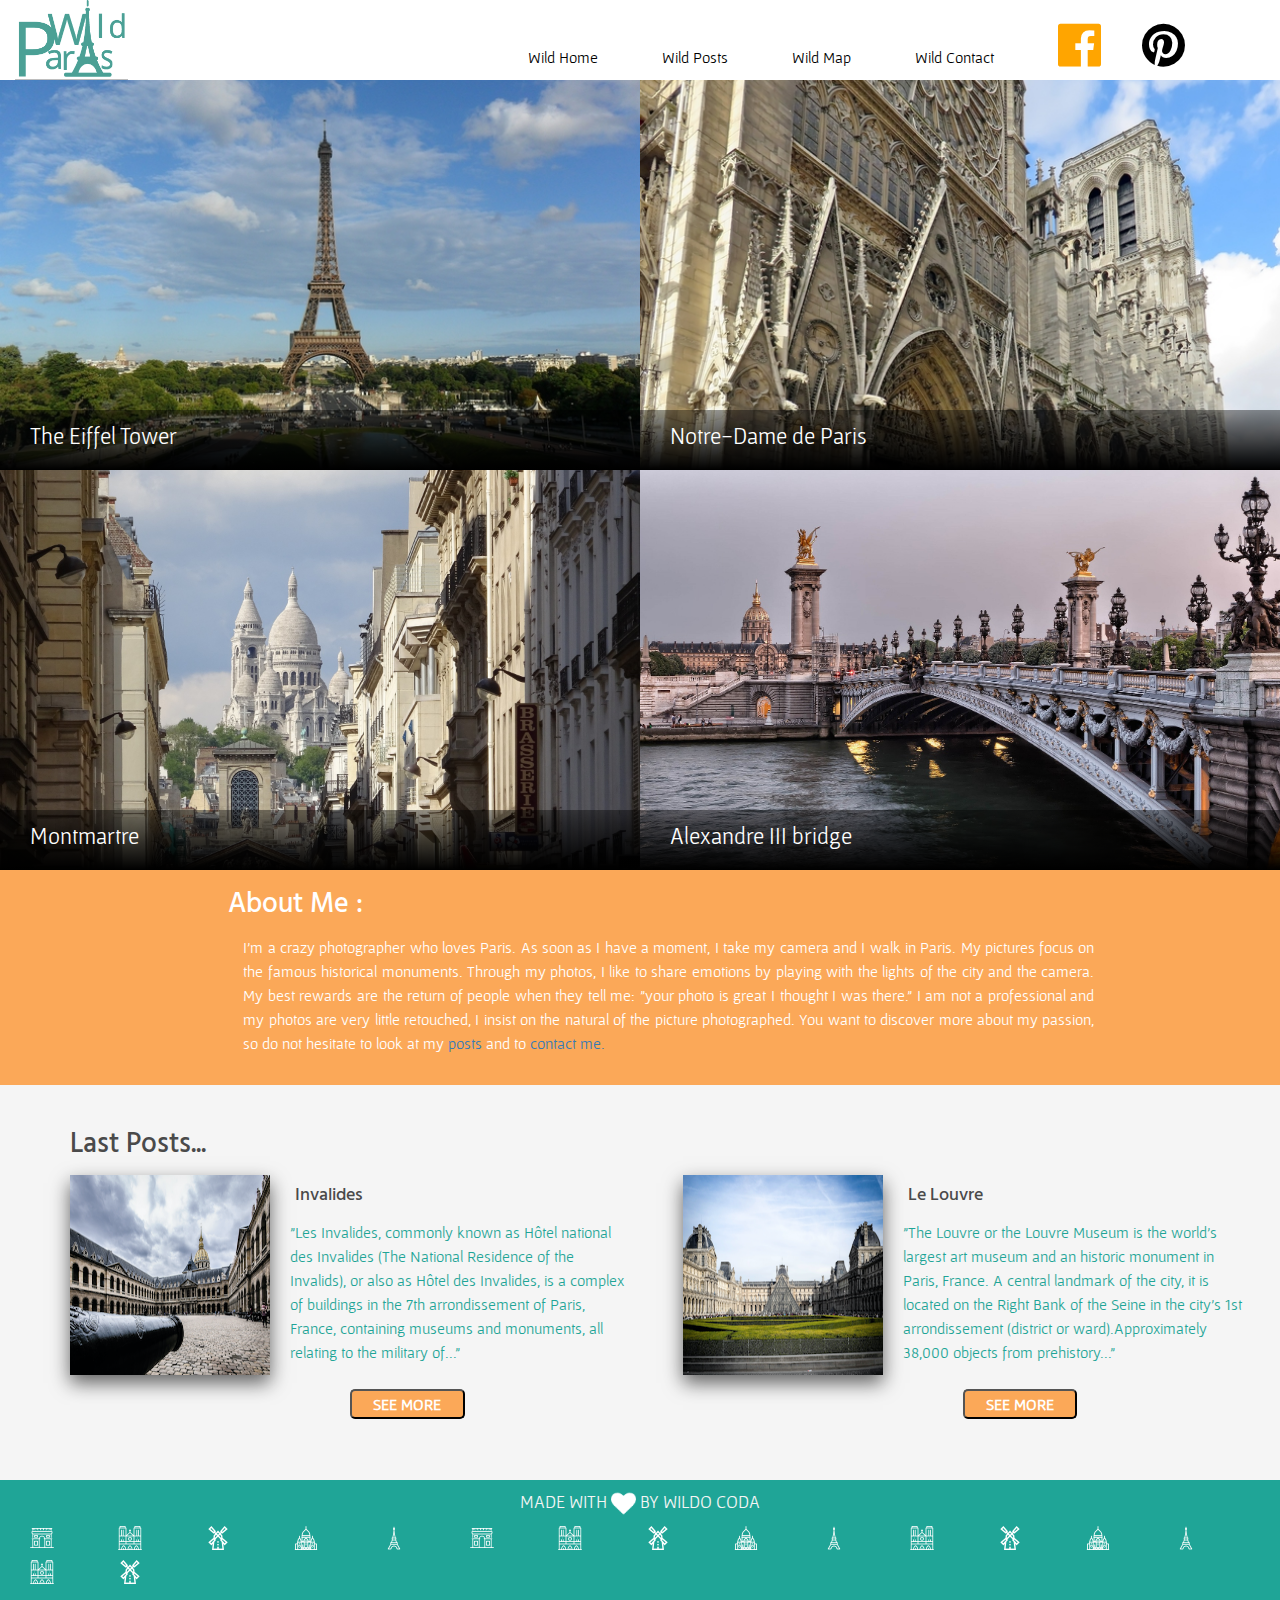
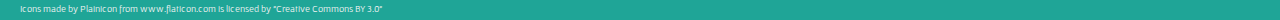
<file: index.html>
<!DOCTYPE html>
<html lang="en">

<head>
   <meta charset="utf-8" />
   <meta name="viewport" content="width=device-width, initial-scale=1">
   <meta http-equiv="x-ua-compatible" content="ie=edge">
   <meta name="description" content="">
   <meta name="author" content="">
   <link rel="icon" href="Img/png/favicon.png">
   <link rel="stylesheet" href="https://maxcdn.bootstrapcdn.com/bootstrap/3.3.7/css/bootstrap.min.css" integrity="sha384-BVYiiSIFeK1dGmJRAkycuHAHRg32OmUcww7on3RYdg4Va+PmSTsz/K68vbdEjh4u" crossorigin="anonymous">
   <link href="https://fonts.googleapis.com/css?family=Cagliostro|Gafata|Hind+Guntur:600" rel="stylesheet">
   <link href="https://maxcdn.bootstrapcdn.com/font-awesome/4.7.0/css/font-awesome.min.css" rel="stylesheet" integrity="sha384-wvfXpqpZZVQGK6TAh5PVlGOfQNHSoD2xbE+QkPxCAFlNEevoEH3Sl0sibVcOQVnN" crossorigin="anonymous">
   <link rel="stylesheet" href="style.css" type="text/css">
   <title>Projet Wildo Coda</title>
</head>

<body>
   <div class="container-fluid">
      <header class="row">

         <img class="logo col-xs-2" src="Img/png/logo123.png" alt="logo wildo" >

<button class="burger"><i class="fa fa-bars" aria-hidden="true"></i></button>
<div class="menu">
<button class="close">x</button>
<a href="index.html">Wild Home</a>
<a href="articles.html">Wild Posts</a>
<a href="carte.html">Wild Map</a>
<a href="contact.html">Wild Contact</a>
</div>

		<nav class="col-xs-offset-3 col-xs-7" >

			<ul class="list-inline">
				<li class="line-inline-item"><a href="index.html">Wild Home</a></li>
				<li class="line-inline-item"><a href="articles.html">Wild Posts</a></li>
				<li class="line-inline-item"><a href="carte.html">Wild Map</a></li>
				<li class="line-inline-item"><a href="contact.html">Wild Contact</a></li>
				<li class="sidebar line-inline-item"> <a href="http://www.facebook.com"><i class="fa fa-facebook-official i2" aria-hidden="true"></i></a></li>
				<li class="sidebar line-inline-item"> <a href="http://www.pinterest.com"><i class="fa fa-pinterest" aria-hidden="true"></i></a>					</li>
</ul>
</nav>

</header>

      <!--le cadre avec les 4 images-->
      <section id="cadre">
         <div class="row">
            <div class="col-xs-6 cadre_image" id="up_left">
               <p>The Eiffel Tower<br/><small>is a 326-meter tall iron tower (with antennas) located in Paris, at the north-western end of the Champ-de-Mars park on the outskirts of Paris. The Seine in the 7th arrondissement. Built by Gustave Eiffel and his collaborators for the Universal Exhibition of Paris of 1889, and initially named "300 meters tower".</small></p>
            </div>
            <div class="col-xs-6 cadre_image" id="up_right">
               <p>Notre-Dame de Paris<br/><small> is the Cathedral of the Archdiocese of Paris, France. It is located in the east of the Ile de la Cité, in the 4th arrondissement of Paris. Its western facade dominates the square Notre-Dame - place Jean-Paul-II. This cathedral (also a minor basilica) today welcomes more than twenty million visitors a year (including fourteen who enter the cathedral), making it the most visited monument in Paris and throughout Europe.</small></p>

            </div>
         </div>

         <div class="row">
            <div class="col-xs-6 cadre_image" id="down_left">
               <p>Montmartre<br/><small>is a district of the 18th arrondissement of Paris (France) covering the hill of the Butte Montmartre, which is one of the main tourist places in Paris. It is in this northern district of Paris that the highest point of the capital is located: 130.53 meters, altitude of the natural ground inside the cemetery of the Calvary, which adjoins the church Saint-Pierre of Montmartre.</small></p>
            </div>
            <div class="col-xs-6 cadre_image" id="down_right">
               <p>Alexandre III bridge<br/><small>It is a 45 meter wide metal bridge composed of a single arch of 107 meters with three articulation points, allowing to cross the Seine without intermediate point of support. Two stone tunnels are located at its ends. The bridge has several times changed colors; it went from gray to green-brown and then to pearl gray. It resumed its original colors during its only restoration in 1985.</small></p>
            </div>
         </div>
      </section>
      <!--fin du cadre-->

      <!--description photographe-->
      <section id="description">
         <div class="row col-xs-offset-2 col-xs-10">
            <h2>About Me :</h2>
            <p>I'm a crazy photographer who loves Paris. As soon as I have a moment, I take my camera and I walk in Paris. My pictures focus on the famous historical monuments. Through my photos, I like to share emotions by playing with the lights of the city and the camera. My best rewards are the return of people when they tell me: "your photo is great I thought I was there." I am not a professional and my photos are very little retouched, I insist on the natural of the picture photographed. You want to discover more about my passion, so do not hesitate to look at my <a href="articles.html">posts</a> and to <a href="contact.html">contact me.</a></p>
         </div>
      </section>

      <!--last posts-->
      <section id="last_post_container">
         <h2>Last Posts...</h2>
         <div class="row">
            <div class="last_post col-xs-6">
               <div class="last_post_img">
                  <p><img src="img/invmini1.png" alt="placeholder" width="200px" height="200px" /></p>
               </div>
               <div class="last_post_text">
                  <h4>Invalides</h4>
                  <p class="text">"Les Invalides, commonly known as Hôtel national des Invalides (The National Residence of the Invalids), or also as Hôtel des Invalides, is a complex of buildings in the 7th arrondissement of Paris, France, containing museums and monuments, all relating to the military of..."</p>
                  <button><a href="articles.html">SEE MORE</a></button>
               </div>
            </div>
            <div class="col-xs-6 last_post">
               <div class="last_post_img">
                  <p><img src="img/louvremini1.png" alt="placeholder" width="200px" height="200px" /></p>
               </div>
               <div class="last_post_text">
                  <h4>Le Louvre</h4>
                  <p class="text">"The Louvre or the Louvre Museum is the world's largest art museum and an historic monument in Paris, France. A central landmark of the city, it is located on the Right Bank of the Seine in the city's 1st arrondissement (district or ward).Approximately 38,000 objects from prehistory..."</p>
                  <button><a href="articles.html">SEE MORE</a></button>
               </div>
            </div>
         </div>
      </section>
      <!--fin last post-->

      <footer>
         <div class="row">
            <ul class="col-xs-12">
               <li>MADE WITH <img src="Img/png/hearticon.png" alt="heart" width="25px" height="25px" /> BY WILDO CODA</li>
            </ul>
         </div>

         <img class="ico1" src="Img/png/arcicon1.png" alt="Icon Arc of Triumph">
         <img class="ico1" src="Img/png/notreicon1.png" alt="Icon Notre-Dame">
         <img class="ico1" src="Img/png/parisicon1.png" alt="Icon Paris">
         <img class="ico1" src="Img/png/sacreicon1.png" alt="Icon Sacre-Coeur">
         <img class="ico1" src="Img/png/touricon1.png" alt="Icon Tour Eiffel">
         <img class="ico1" src="Img/png/arcicon1.png" alt="Icon Arc of Triumph">
         <img class="ico1" src="Img/png/notreicon1.png" alt="Icon Notre-Dame">
         <img class="ico1" src="Img/png/parisicon1.png" alt="Icon Paris">
         <img class="ico1" src="Img/png/sacreicon1.png" alt="Icon Sacre-Coeur">
         <img class="ico1" src="Img/png/touricon1.png" alt="Icon Tour Eiffel">
         <img class="ico1" src="Img/png/notreicon1.png" alt="Icon Notre-Dame">
         <img class="ico1" src="Img/png/parisicon1.png" alt="Icon Paris">
         <img class="ico1" src="Img/png/sacreicon1.png" alt="Icon Sacre-Coeur">
         <img class="ico1" src="Img/png/touricon1.png" alt="Icon Tour Eiffel">
         <img class="ico1" src="Img/png/notreicon1.png" alt="Icon Notre-Dame">
         <img class="ico1" src="Img/png/parisicon1.png" alt="Icon Paris">



         <p class="credit">Icons made by Plainicon from www.flaticon.com is licensed by "Creative Commons BY 3.0"</p>


      </footer>
   </div>

   <script src="https://code.jquery.com/jquery-3.2.1.js" integrity="sha256-DZAnKJ/6XZ9si04Hgrsxu/8s717jcIzLy3oi35EouyE=" crossorigin="anonymous"></script>
</body>
	<script>
      $('.cadre_image').on('click', function() {
         $(this).toggleClass('show-description');
      });
   


$('.burger, .close').on('click',function(){
$('.menu').toggleClass('open');
}); 

</script>
</html>
</file>
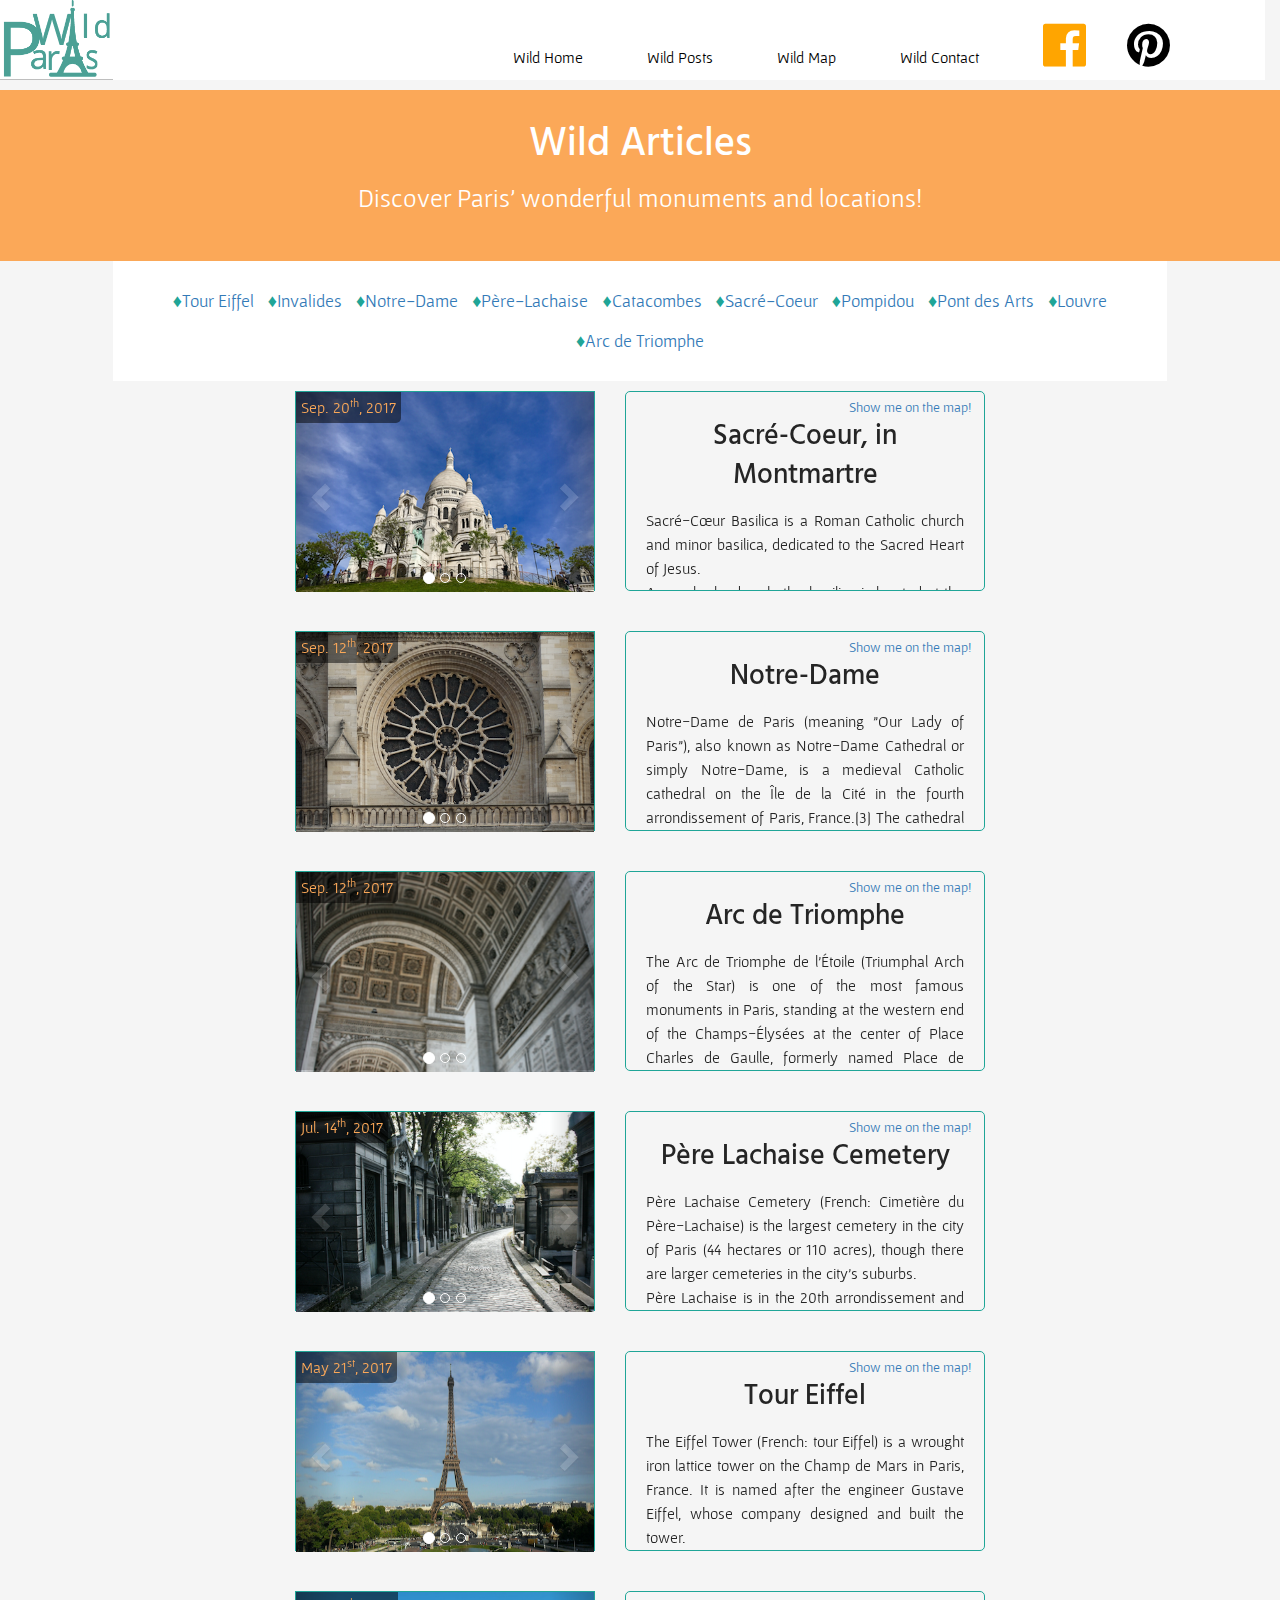
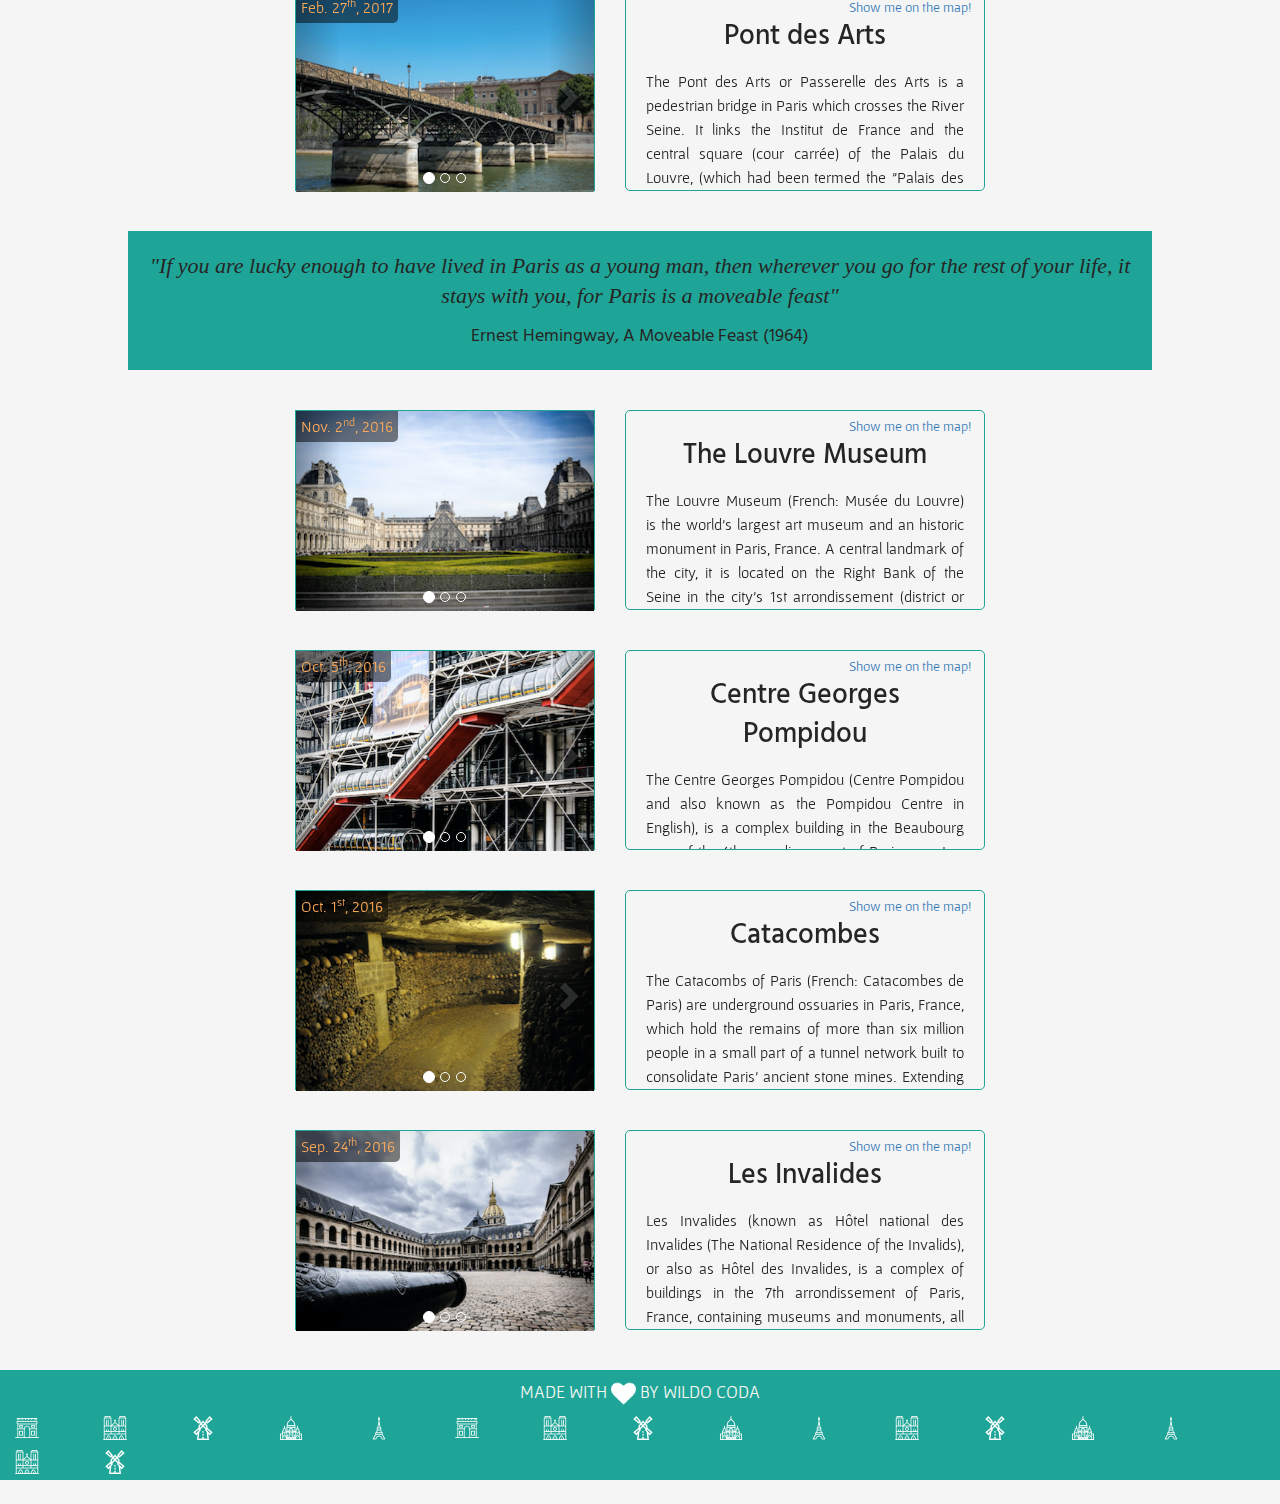
<file: articles.html>
<!DOCTYPE html>
<head>
  <meta charset="UTF-8">

   <meta name="viewport" content="width=device-width, initial-scale=1">

   <meta http-equiv="x-ua-compatible" content="ie=edge">

   <meta name="description" content="">

   <meta name="author" content="">

   <link rel="icon" href="Img/png/favicon.png">

   <link rel="stylesheet" href="https://maxcdn.bootstrapcdn.com/bootstrap/3.3.7/css/bootstrap.min.css" integrity="sha384-BVYiiSIFeK1dGmJRAkycuHAHRg32OmUcww7on3RYdg4Va+PmSTsz/K68vbdEjh4u" crossorigin="anonymous">

   <link href="https://fonts.googleapis.com/css?family=Cagliostro|Gafata|Hind+Guntur:600" rel="stylesheet">

   <link href="https://maxcdn.bootstrapcdn.com/font-awesome/4.7.0/css/font-awesome.min.css" rel="stylesheet" integrity="sha384-wvfXpqpZZVQGK6TAh5PVlGOfQNHSoD2xbE+QkPxCAFlNEevoEH3Sl0sibVcOQVnN" crossorigin="anonymous">
  <link rel="stylesheet" href="articles.css">
  <title>Projet Wildo Coda</title>
</head>
<body>
  <header class="row">



         <img class="logo col-xs-2" src="Img/png/logo123.png" alt="logo wildo" >



<button class="burger"><i class="fa fa-bars" aria-hidden="true"></i></button>

<div class="menu">

<button class="close">x</button>

<a href="index.html">Wild Home</a>

<a href="articles.html">Wild Posts</a>

<a href="carte.html">Wild Map</a>

<a href="contact.html">Wild Contact</a>

</div>



		<nav class="col-xs-offset-3 col-xs-7" >



			<ul class="list-inline">

				<li class="line-inline-item"><a href="index.html">Wild Home</a></li>

				<li class="line-inline-item"><a href="articles.html">Wild Posts</a></li>

				<li class="line-inline-item"><a href="carte.html">Wild Map</a></li>

				<li class="line-inline-item"><a href="contact.html">Wild Contact</a></li>

				<li class="sidebar line-inline-item"> <a href="http://www.facebook.com"><i class="fa fa-facebook-official i2" aria-hidden="true"></i></a></li>

				<li class="sidebar line-inline-item"> <a href="http://www.pinterest.com"><i class="fa fa-pinterest" aria-hidden="true"></i></a>					</li>

</ul>

</nav>



</header>

  <div class="spacer-top"></div>
  <div class="articles-title">
    <h1>Wild Articles</h1>
    <p class="subh1">Discover Paris' wonderful monuments and locations!</p>
  </div>
  <article class="container-section container-section-articles">
    <div class="container-row">
      <ul class="liste list-inline">
        <li data-id="1"><a href="#toureiffel">Tour Eiffel</a></li>
        <li data-id="2"><a href="#invalides">Invalides</a></li>
        <li data-id="3"><a href="#notredame">Notre-Dame</a></li>
        <li data-id="4"><a href="#perelachaise">Père-Lachaise</a></li>
        <li data-id="5"><a href="#catacombes">Catacombes</a></li>
        <li data-id="6"><a href="#sacrecoeur">Sacré-Coeur</a></li>
        <li data-id="7"><a href="#pompidou">Pompidou</a></li>
        <li data-id="8"><a href="#pontarts">Pont des Arts</a></li>
        <li data-id="9"><a href="#louvre">Louvre</a></li>
        <li data-id="10"><a href="#arctriomphe">Arc de Triomphe</a></li>
      </ul>
    </div>

    <div class="container-row">
      <div class="container-article">
        <div id="carouselM1" class="carousel slide" data-ride="carousel" data-interval="false">
          <div class="carousel-date">Sep. 20<sup>th</sup>, 2017</div>
          <!-- Indicators -->
          <ol class="carousel-indicators">
            <li data-target="#carouselM1" data-slide-to="0" class="active"></li>
            <li data-target="#carouselM1" data-slide-to="1"></li>
            <li data-target="#carouselM1" data-slide-to="2"></li>
          </ol>

          <!-- Wrapper for slides -->
          <div class="carousel-inner">
            <div class="item active">
              <img class="img-carousel" src="Img/Parismini/montmini1.png" alt="monument1-picture1">
            </div>
            <div class="item">
              <img class="img-carousel" src="Img/Parismini/montmini1b.png" alt="monument1-picture2">
            </div>
            <div class="item">
              <img class="img-carousel" src="Img/Parismini/montmini1c.png" alt="monument1-picture3">
            </div>
          </div>

          <!-- Left and right controls -->
          <a class="left carousel-control" href="#carouselM1" data-slide="prev">
            <span class="glyphicon glyphicon-chevron-left"></span>
            <span class="sr-only">Previous</span>
          </a>
          <a class="right carousel-control" href="#carouselM1" data-slide="next">
            <span class="glyphicon glyphicon-chevron-right"></span>
            <span class="sr-only">Next</span>
          </a>
        </div>
        <div class="carousel-spacer"></div>
        <div class="article_text">
          <h2 id="sacrecoeur">Sacré-Coeur, in Montmartre</h2>
          <p>Sacré-Cœur Basilica is a Roman Catholic church and minor basilica, dedicated to the Sacred Heart of Jesus.<br>A popular landmark, the basilica is located at the summit of the butte Montmartre, the highest point in the city. Sacré-Cœur is a double monument, political and cultural, both a national penance for the defeat of France in the 1870 Franco-Prussian War and the socialist Paris Commune of 1871 crowning its most rebellious neighborhood, and an embodiment of conservative moral order, publicly dedicated to the Sacred Heart of Jesus, which was an increasingly popular vision of a loving and sympathetic Christ.</p>
          <a class="showmap-button" href="carte.html#cartemap">Show me on the map!</a>
        </div>
      </div>
      <div class="article-spacer">
      </div>
      <div class="container-article">
        <div id="carouselM2" class="carousel slide" data-ride="carousel" data-interval="false">
          <div class="carousel-date">Sep. 12<sup>th</sup>, 2017</div>
          <!-- Indicators -->
          <ol class="carousel-indicators">
            <li data-target="#carouselM2" data-slide-to="0" class="active"></li>
            <li data-target="#carouselM2" data-slide-to="1"></li>
            <li data-target="#carouselM2" data-slide-to="2"></li>
          </ol>

          <!-- Wrapper for slides -->
          <div class="carousel-inner">
            <div class="item active">
              <img class="img-carousel" src="Img/Parismini/damemini1.png" alt="monument2-picture1">
            </div>
            <div class="item">
              <img class="img-carousel" src="Img/Parismini/damemini1b.png" alt="monument2-picture2">
            </div>
            <div class="item">
              <img class="img-carousel" src="Img/Parismini/damemini1c.png" alt="monument2-picture3">
            </div>
          </div>

          <!-- Left and right controls -->
          <a class="left carousel-control" href="#carouselM2" data-slide="prev">
            <span class="glyphicon glyphicon-chevron-left"></span>
            <span class="sr-only">Previous</span>
          </a>
          <a class="right carousel-control" href="#carouselM2" data-slide="next">
            <span class="glyphicon glyphicon-chevron-right"></span>
            <span class="sr-only">Next</span>
          </a>
        </div>
        <div class="carousel-spacer"></div>
        <div class="article_text">
          <h2 id="notredame">Notre-Dame</h2>
          <p>Notre-Dame de Paris (meaning "Our Lady of Paris"), also known as Notre-Dame Cathedral or simply Notre-Dame, is a medieval Catholic cathedral on the Île de la Cité in the fourth arrondissement of Paris, France.[3] The cathedral is widely considered to be one of the finest examples of French Gothic architecture, and it is among the largest and most well-known church buildings in the world. The naturalism of its sculptures and stained glass serve to contrast it with earlier Romanesque architecture.<br>As the cathedral of the Archdiocese of Paris, Notre-Dame contains the cathedra of the Archbishop of Paris, currently Cardinal André Vingt-Trois. The cathedral treasury contains a reliquary, which houses some of Catholicism's most important relics, including the purported Crown of Thorns, a fragment of the True Cross, and one of the Holy Nails.<br>In the 1790s, Notre-Dame suffered desecration in the radical phase of the French Revolution when much of its religious imagery was damaged or destroyed. An extensive restoration supervised by Eugène Viollet-le-Duc began in 1845. A project of further restoration and maintenance began in 1991.</p>
          <a class="showmap-button" href="carte.html#cartemap">Show me on the map!</a>
        </div>
      </div>
    </div>
    <div class="container-row">
      <div class="container-article">
        <div id="carouselM3" class="carousel slide" data-ride="carousel" data-interval="false">
          <div class="carousel-date">Sep. 12<sup>th</sup>, 2017</div>
          <!-- Indicators -->
          <ol class="carousel-indicators">
            <li data-target="#carouselM3" data-slide-to="0" class="active"></li>
            <li data-target="#carouselM3" data-slide-to="1"></li>
            <li data-target="#carouselM3" data-slide-to="2"></li>
          </ol>

          <!-- Wrapper for slides -->
          <div class="carousel-inner">
            <div class="item active">
              <img class="img-carousel" src="Img/Parismini/arcmini1.png" alt="monument3-picture1">
            </div>
            <div class="item">
              <img class="img-carousel" src="Img/Parismini/arcmini1b.png" alt="monument3-picture2">
            </div>
            <div class="item">
              <img class="img-carousel" src="Img/Parismini/arcmini1c.png" alt="monument3-picture3">
            </div>
          </div>

          <!-- Left and right controls -->
          <a class="left carousel-control" href="#carouselM3" data-slide="prev">
            <span class="glyphicon glyphicon-chevron-left"></span>
            <span class="sr-only">Previous</span>
          </a>
          <a class="right carousel-control" href="#carouselM3" data-slide="next">
            <span class="glyphicon glyphicon-chevron-right"></span>
            <span class="sr-only">Next</span>
          </a>
        </div>
        <div class="carousel-spacer"></div>
        <div class="article_text">
          <h2 id="arctriomphe">Arc de Triomphe</h2>
          <p>The Arc de Triomphe de l'Étoile (Triumphal Arch of the Star) is one of the most famous monuments in Paris, standing at the western end of the Champs-Élysées at the center of Place Charles de Gaulle, formerly named Place de l'Étoile — the étoile or "star" of the juncture formed by its twelve radiating avenues.<br>The Arc de Triomphe should not be confused with a smaller arch, the Arc de Triomphe du Carrousel, which stands west of the Louvre. The Arc de Triomphe honours those who fought and died for France in the French Revolutionary and Napoleonic Wars, with the names of all French victories and generals inscribed on its inner and outer surfaces. Beneath its vault lies the Tomb of the Unknown Soldier from World War I.<br>As the central cohesive element of the Axe historique (historic axis, a sequence of monuments and grand thoroughfares on a route running from the courtyard of the Louvre to the Grande Arche de la Défense), the Arc de Triomphe was designed by Jean Chalgrin in 1806, and its iconographic program pits heroically nude French youths against bearded Germanic warriors in chain mail. It set the tone for public monuments with triumphant patriotic messages.<br>Inspired by the Roman Arch of Titus, the Arc de Triomphe has an overall height of 50 metres (164 ft), width of 45 m (148 ft), and depth of 22 m (72 ft), while its large vault is 29.19 m (95.8 ft) high and 14.62 m (48.0 ft) wide. The smaller transverse vaults are 18.68 m (61.3 ft) high and 8.44 m (27.7 ft) wide. Three weeks after the Paris victory parade in 1919 (marking the end of hostilities in World War I), Charles Godefroy flew his Nieuport biplane under the arch's primary vault, with the event captured on newsreel.</p>
          <a class="showmap-button" href="carte.html#cartemap">Show me on the map!</a>
        </div>
      </div>
      <div class="article-spacer">
      </div>
      <div class="container-article">
        <div id="carouselM4" class="carousel slide" data-ride="carousel" data-interval="false">
          <div class="carousel-date">Jul. 14<sup>th</sup>, 2017</div>
          <!-- Indicators -->
          <ol class="carousel-indicators">
            <li data-target="#carouselM4" data-slide-to="0" class="active"></li>
            <li data-target="#carouselM4" data-slide-to="1"></li>
            <li data-target="#carouselM4" data-slide-to="2"></li>
          </ol>

          <!-- Wrapper for slides -->
          <div class="carousel-inner">
            <div class="item active">
              <img class="img-carousel" src="Img/Parismini/peremini1.png" alt="monument4-picture1">
            </div>
            <div class="item">
              <img class="img-carousel" src="Img/Parismini/peremini1b.png" alt="monument4-picture2">
            </div>
            <div class="item">
              <img class="img-carousel" src="Img/Parismini/peremini1c.png" alt="monument4-picture3">
            </div>
          </div>

          <!-- Left and right controls -->
          <a class="left carousel-control" href="#carouselM4" data-slide="prev">
            <span class="glyphicon glyphicon-chevron-left"></span>
            <span class="sr-only">Previous</span>
          </a>
          <a class="right carousel-control" href="#carouselM4" data-slide="next">
            <span class="glyphicon glyphicon-chevron-right"></span>
            <span class="sr-only">Next</span>
          </a>
        </div>
        <div class="carousel-spacer"></div>
        <div class="article_text">
          <h2 id="perelachaise">Père Lachaise Cemetery</h2>
          <p>Père Lachaise Cemetery (French: Cimetière du Père-Lachaise) is the largest cemetery in the city of Paris (44 hectares or 110 acres), though there are larger cemeteries in the city's suburbs.<br>Père Lachaise is in the 20th arrondissement and is notable for being the first garden cemetery, as well as the first municipal cemetery.[2] It is also the site of three World War I memorials.<br>The cemetery is on Boulevard de Ménilmontant. The Paris Métro station Philippe Auguste on line 2 is next to the main entrance, while the station named Père Lachaise, on both lines 2 and 3, is 500 metres away near a side entrance that has been closed to the public. Many tourists prefer the Gambetta station on line 3, as it allows them to enter near the tomb of Oscar Wilde and then walk downhill to visit the rest of the cemetery.<br>Each year, Père Lachaise Cemetery has more than 3.5 million visitors, making it the most visited cemetery in the world.</p>
          <a class="showmap-button" href="carte.html#cartemap">Show me on the map!</a>
        </div>
      </div>
    </div>
    <div class="container-row">
      <div class="container-article">
        <div id="carouselM5" class="carousel slide" data-ride="carousel" data-interval="false">
          <div class="carousel-date">May 21<sup>st</sup>, 2017</div>
          <!-- Indicators -->
          <ol class="carousel-indicators">
            <li data-target="#carouselM5" data-slide-to="0" class="active"></li>
            <li data-target="#carouselM5" data-slide-to="1"></li>
            <li data-target="#carouselM5" data-slide-to="2"></li>
          </ol>

          <!-- Wrapper for slides -->
          <div class="carousel-inner">
            <div class="item active">
              <img class="img-carousel" src="Img/Parismini/tourmini1.png" alt="monument5-picture1">
            </div>
            <div class="item">
              <img class="img-carousel" src="Img/Parismini/tourmini1b.png" alt="monument5-picture2">
            </div>
            <div class="item">
              <img class="img-carousel" src="Img/Parismini/tourmini1c.png" alt="monument5-picture3">
            </div>
          </div>

          <!-- Left and right controls -->
          <a class="left carousel-control" href="#carouselM5" data-slide="prev">
            <span class="glyphicon glyphicon-chevron-left"></span>
            <span class="sr-only">Previous</span>
          </a>
          <a class="right carousel-control" href="#carouselM5" data-slide="next">
            <span class="glyphicon glyphicon-chevron-right"></span>
            <span class="sr-only">Next</span>
          </a>
        </div>
        <div class="carousel-spacer"></div>
        <div class="article_text">
          <h2 id="toureiffel">Tour Eiffel</h2>
          <p>The Eiffel Tower (French: tour Eiffel) is a wrought iron lattice tower on the Champ de Mars in Paris, France. It is named after the engineer Gustave Eiffel, whose company designed and built the tower.<br>Constructed from 1887–89 as the entrance to the 1889 World's Fair, it was initially criticized by some of France's leading artists and intellectuals for its design, but it has become a global cultural icon of France and one of the most recognisable structures in the world. The Eiffel Tower is the most-visited paid monument in the world; 6.91 million people ascended it in 2015.<br>The tower is 324 metres (1,063 ft) tall, about the same height as an 81-storey building, and the tallest structure in Paris. Its base is square, measuring 125 metres (410 ft) on each side. During its construction, the Eiffel Tower surpassed the Washington Monument to become the tallest man-made structure in the world, a title it held for 41 years until the Chrysler Building in New York City was finished in 1930. Due to the addition of a broadcasting aerial at the top of the tower in 1957, it is now taller than the Chrysler Building by 5.2 metres (17 ft). Excluding transmitters, the Eiffel Tower is the second-tallest structure in France after the Millau Viaduct.<br>The tower has three levels for visitors, with restaurants on the first and second levels. The top level's upper platform is 276 m (906 ft) above the ground – the highest observation deck accessible to the public in the European Union. Tickets can be purchased to ascend by stairs or lift (elevator) to the first and second levels. The climb from ground level to the first level is over 300 steps, as is the climb from the first level to the second. Although there is a staircase to the top level, it is usually accessible only by lift.</p>
          <a class="showmap-button" href="carte.html#cartemap">Show me on the map!</a>
        </div>
      </div>
      <div class="article-spacer">
      </div>
      <div class="container-article">
        <div id="carouselM6" class="carousel slide" data-ride="carousel" data-interval="false">
          <div class="carousel-date">Feb. 27<sup>th</sup>, 2017</div>
          <!-- Indicators -->
          <ol class="carousel-indicators">
            <li data-target="#carouselM6" data-slide-to="0" class="active"></li>
            <li data-target="#carouselM6" data-slide-to="1"></li>
            <li data-target="#carouselM6" data-slide-to="2"></li>
          </ol>

          <!-- Wrapper for slides -->
          <div class="carousel-inner">
            <div class="item active">
              <img class="img-carousel" src="Img/Parismini/pontmini1.png" alt="monument6-picture1">
            </div>
            <div class="item">
              <img class="img-carousel" src="Img/Parismini/pontmini1b.png" alt="monument6-picture2">
            </div>
            <div class="item">
              <img class="img-carousel" src="Img/Parismini/pontmini1c.png" alt="monument6-picture3">
            </div>
          </div>

          <!-- Left and right controls -->
          <a class="left carousel-control" href="#carouselM6" data-slide="prev">
            <span class="glyphicon glyphicon-chevron-left"></span>
            <span class="sr-only">Previous</span>
          </a>
          <a class="right carousel-control" href="#carouselM6" data-slide="next">
            <span class="glyphicon glyphicon-chevron-right"></span>
            <span class="sr-only">Next</span>
          </a>
        </div>
        <div class="carousel-spacer"></div>
        <div class="article_text">
          <h2 id="pontarts">Pont des Arts</h2>
          <p>The Pont des Arts or Passerelle des Arts is a pedestrian bridge in Paris which crosses the River Seine. It links the Institut de France and the central square (cour carrée) of the Palais du Louvre, (which had been termed the "Palais des Arts" under the First French Empire).</p>
          <a class="showmap-button" href="carte.html#cartemap">Show me on the map!</a>
        </div>
      </div>
    </div>
	  </div>
	
    <div class="midbanner">
      <div class="writerquote">"If you are lucky enough to have lived in Paris as a young man, then wherever you go for the rest of your life, it stays with you, for Paris is a moveable feast"</div>
      <div class="author">Ernest Hemingway, A Moveable Feast (1964)</div>
    </div>
	<div class="container-fluid">
    <div class="container-row">
      <div class="container-article">
        <div id="carouselM7" class="carousel slide" data-ride="carousel" data-interval="false">
          <div class="carousel-date">Nov. 2<sup>nd</sup>, 2016</div>
          <!-- Indicators -->
          <ol class="carousel-indicators">
            <li data-target="#carouselM7" data-slide-to="0" class="active"></li>
            <li data-target="#carouselM7" data-slide-to="1"></li>
            <li data-target="#carouselM7" data-slide-to="2"></li>
          </ol>

          <!-- Wrapper for slides -->
          <div class="carousel-inner">
            <div class="item active">
              <img class="img-carousel" src="Img/Parismini/louvremini1.png" alt="monument7-picture1">
            </div>
            <div class="item">
              <img class="img-carousel" src="Img/Parismini/louvremini1b.png" alt="monument7-picture2">
            </div>
            <div class="item">
              <img class="img-carousel" src="Img/Parismini/louvremini1c.png" alt="monument7-picture3">
            </div>
          </div>

          <!-- Left and right controls -->
          <a class="left carousel-control" href="#carouselM7" data-slide="prev">
            <span class="glyphicon glyphicon-chevron-left"></span>
            <span class="sr-only">Previous</span>
          </a>
          <a class="right carousel-control" href="#carouselM7" data-slide="next">
            <span class="glyphicon glyphicon-chevron-right"></span>
            <span class="sr-only">Next</span>
          </a>
        </div>
        <div class="carousel-spacer"></div>
        <div class="article_text">
          <h2 id="louvre">The Louvre Museum</h2>
          <p>The Louvre Museum (French: Musée du Louvre) is the world's largest art museum and an historic monument in Paris, France. A central landmark of the city, it is located on the Right Bank of the Seine in the city's 1st arrondissement (district or ward). Approximately 38,000 objects from prehistory to the 21st century are exhibited over an area of 72,735 square metres (782,910 square feet). The Louvre in 2016 was the world's most visited art museum, receiving 7.3 million visitors.<br>The museum is housed in the Louvre Palace, originally built as a fortress in the late 12th century under Philip II. Remnants of the fortress are visible in the basement of the museum. Due to the urban expansion of the city, the fortress eventually lost its defensive function and, in 1546, was converted by Francis I into the main residence of the French Kings.<br>The building was extended many times to form the present Louvre Palace. In 1682, Louis XIV chose the Palace of Versailles for his household, leaving the Louvre primarily as a place to display the royal collection, including, from 1692, a collection of ancient Greek and Roman sculpture. In 1692, the building was occupied by the Académie des Inscriptions et Belles Lettres and the Académie Royale de Peinture et de Sculpture, which in 1699 held the first of a series of salons. The Académie remained at the Louvre for 100 years. During the French Revolution, the National Assembly decreed that the Louvre should be used as a museum to display the nation's masterpieces.<br>The museum opened on 10 August 1793 with an exhibition of 537 paintings, the majority of the works being royal and confiscated church property. Because of structural problems with the building, the museum was closed in 1796 until 1801. The collection was increased under Napoleon and the museum renamed Musée Napoléon, but after Napoleon's abdication many works seized by his armies were returned to their original owners. The collection was further increased during the reigns of Louis XVIII and Charles X, and during the Second French Empire the museum gained 20,000 pieces. Holdings have grown steadily through donations and bequests since the Third Republic. The collection is divided among eight curatorial departments: Egyptian Antiquities; Near Eastern Antiquities; Greek, Etruscan and Roman Antiquities; Islamic Art; Sculpture; Decorative Arts; Paintings; Prints and Drawings.</p>
          <a class="showmap-button" href="carte.html#cartemap">Show me on the map!</a>
        </div>
      </div>
      <div class="article-spacer">
      </div>
      <div class="container-article">
        <div id="carouselM8" class="carousel slide" data-ride="carousel" data-interval="false">
          <div class="carousel-date">Oct. 5<sup>th</sup>, 2016</div>
          <!-- Indicators -->
          <ol class="carousel-indicators">
            <li data-target="#carouselM8" data-slide-to="0" class="active"></li>
            <li data-target="#carouselM8" data-slide-to="1"></li>
            <li data-target="#carouselM8" data-slide-to="2"></li>
          </ol>

          <!-- Wrapper for slides -->
          <div class="carousel-inner">
            <div class="item active">
              <img class="img-carousel" src="Img/Parismini/pompimini1.png" alt="monument8-picture1">
            </div>
            <div class="item">
              <img class="img-carousel" src="Img/Parismini/pompimini1b.png" alt="monument8-picture2">
            </div>
            <div class="item">
              <img class="img-carousel" src="Img/Parismini/pompimini1c.png" alt="monument8-picture3">
            </div>
          </div>

          <!-- Left and right controls -->
          <a class="left carousel-control" href="#carouselM8" data-slide="prev">
            <span class="glyphicon glyphicon-chevron-left"></span>
            <span class="sr-only">Previous</span>
          </a>
          <a class="right carousel-control" href="#carouselM8" data-slide="next">
            <span class="glyphicon glyphicon-chevron-right"></span>
            <span class="sr-only">Next</span>
          </a>
        </div>
        <div class="carousel-spacer"></div>
        <div class="article_text">
          <h2 id="pompidou">Centre Georges Pompidou</h2>
          <p>The Centre Georges Pompidou (Centre Pompidou and also known as the Pompidou Centre in English), is a complex building in the Beaubourg area of the 4th arrondissement of Paris, near Les Halles, rue Montorgueil, and the Marais. It was designed in the style of high-tech architecture by the architectural team of Richard Rogers and Renzo Piano, along with Gianfranco Franchini.<br>It houses the Bibliothèque publique d'information (Public Information Library), a vast public library; the Musée National d'Art Moderne, which is the largest museum for modern art in Europe; and IRCAM, a centre for music and acoustic research. Because of its location, the Centre is known locally as Beaubourg. It is named after Georges Pompidou, the President of France from 1969 to 1974 who commissioned the building, and was officially opened on 31 January 1977 by President Valéry Giscard d'Estaing. As of 2006, the Centre Pompidou has had over 180 million visitors since 1977 and more than 5,209,678 visitors in 2013 including 3,746,899 for the museum.</p>
          <a class="showmap-button" href="carte.html#cartemap">Show me on the map!</a>
        </div>
      </div>
    </div>
    <div class="container-row">
      <div class="container-article">
        <div id="carouselM9" class="carousel slide" data-ride="carousel" data-interval="false">
          <div class="carousel-date">Oct. 1<sup>st</sup>, 2016</div>
          <!-- Indicators -->
          <ol class="carousel-indicators">
            <li data-target="#carouselM9" data-slide-to="0" class="active"></li>
            <li data-target="#carouselM9" data-slide-to="1"></li>
            <li data-target="#carouselM9" data-slide-to="2"></li>
          </ol>

          <!-- Wrapper for slides -->
          <div class="carousel-inner">
            <div class="item active">
              <img class="img-carousel" src="Img/Parismini/catmini1.png" alt="monument9-picture1">
            </div>
            <div class="item">
              <img class="img-carousel" src="Img/Parismini/catmini1b.png" alt="monument9-picture2">
            </div>
            <div class="item">
              <img class="img-carousel" src="Img/Parismini/catmini1c.png" alt="monument9-picture3">
            </div>
          </div>

          <!-- Left and right controls -->
          <a class="left carousel-control" href="#carouselM9" data-slide="prev">
            <span class="glyphicon glyphicon-chevron-left"></span>
            <span class="sr-only">Previous</span>
          </a>
          <a class="right carousel-control" href="#carouselM9" data-slide="next">
            <span class="glyphicon glyphicon-chevron-right"></span>
            <span class="sr-only">Next</span>
          </a>
        </div>
        <div class="carousel-spacer"></div>
        <div class="article_text">
          <h2 id="catacombes">Catacombes</h2>
          <p>The Catacombs of Paris (French: Catacombes de Paris) are underground ossuaries in Paris, France, which hold the remains of more than six million people in a small part of a tunnel network built to consolidate Paris' ancient stone mines. Extending south from the Barrière d’Enfer ("Gate of Hell") former city gate, this ossuary was created as part of the effort to eliminate the city's overflowing cemeteries. Preparation work began not long after a 1774 series of gruesome Saint Innocents-cemetery-quarter basement wall collapses added a sense of urgency to the cemetery-eliminating measure, and from 1786, nightly processions of covered wagons transferred remains from most of Paris' cemeteries to a mine shaft opened near the Rue de la Tombe-Issoire.<br>The ossuary reamained largely forgotten until it became a novelty-place for concerts and other private events in the early 19th century; after further renovations and the construction of accesses around Place Denfert-Rochereau, it was open to public visitation from 1874. Since January 1 2013, the Catacombs number among the 14 City of Paris Museums managed by Paris Musées. Although the ossuary comprises only a small section of the underground "carrières de Paris" ("quarries of Paris"), Parisians presently often refer to the entire tunnel network as "the catacombs".</p>
          <a class="showmap-button" href="carte.html#cartemap">Show me on the map!</a>
        </div>
      </div>
      <div class="article-spacer">
      </div>
      <div class="container-article">
        <div id="carouselM10" class="carousel slide" data-ride="carousel" data-interval="false">
          <div class="carousel-date">Sep. 24<sup>th</sup>, 2016</div>
          <!-- Indicators -->
          <ol class="carousel-indicators">
            <li data-target="#carouselM10" data-slide-to="0" class="active"></li>
            <li data-target="#carouselM10" data-slide-to="1"></li>
            <li data-target="#carouselM10" data-slide-to="2"></li>
          </ol>

          <!-- Wrapper for slides -->
          <div class="carousel-inner">
            <div class="item active">
              <img class="img-carousel" src="Img/Parismini/invmini1.png" alt="monument10-picture1">
            </div>
            <div class="item">
              <img class="img-carousel" src="Img/Parismini/invmini1b.png" alt="monument10-picture2">
            </div>
            <div class="item">
              <img class="img-carousel" src="Img/Parismini/invmini1c.png" alt="monument10-picture3">
            </div>
          </div>

          <!-- Left and right controls -->
          <a class="left carousel-control" href="#carouselM10" data-slide="prev">
            <span class="glyphicon glyphicon-chevron-left"></span>
            <span class="sr-only">Previous</span>
          </a>
          <a class="right carousel-control" href="#carouselM10" data-slide="next">
            <span class="glyphicon glyphicon-chevron-right"></span>
            <span class="sr-only">Next</span>
          </a>
        </div>
        <div class="carousel-spacer"></div>
        <div class="article_text">
          <h2 id="invalides">Les Invalides</h2>
          <p>Les Invalides (known as Hôtel national des Invalides (The National Residence of the Invalids), or also as Hôtel des Invalides, is a complex of buildings in the 7th arrondissement of Paris, France, containing museums and monuments, all relating to the military history of France, as well as a hospital and a retirement home for war veterans, the building's original purpose. The buildings house the Musée de l'Armée, the military museum of the Army of France, the Musée des Plans-Reliefs, and the Musée d'Histoire Contemporaine, as well as the Dôme des Invalides, a large church with the tombs of some of France's war heroes, most notably Napoleon Bonaparte.</p>
          <a class="showmap-button" href="carte.html#cartemap">Show me on the map!</a>
        </div>
      </div>
    </div>
  </article>
  <footer>
    <div class="row">
      <ul class="col-xs-12">
        <li>MADE WITH <img src="Img/png/hearticon.png" alt="heart" width="25px" height="25px" /> BY WILDO CODA</li>
      </ul>
    </div>

    <img class="ico1" src="Img/png/arcicon1.png" alt="Icon Arc of Triumph">
    <img class="ico1" src="Img/png/notreicon1.png" alt="Icon Notre-Dame">
    <img class="ico1" src="Img/png/parisicon1.png" alt="Icon Paris">
    <img class="ico1" src="Img/png/sacreicon1.png" alt="Icon Sacre-Coeur">
    <img class="ico1" src="Img/png/touricon1.png" alt="Icon Tour Eiffel">
    <img class="ico1" src="Img/png/arcicon1.png" alt="Icon Arc of Triumph">
    <img class="ico1" src="Img/png/notreicon1.png" alt="Icon Notre-Dame">
    <img class="ico1" src="Img/png/parisicon1.png" alt="Icon Paris">
    <img class="ico1" src="Img/png/sacreicon1.png" alt="Icon Sacre-Coeur">
    <img class="ico1" src="Img/png/touricon1.png" alt="Icon Tour Eiffel">
    <img class="ico1" src="Img/png/notreicon1.png" alt="Icon Notre-Dame">
    <img class="ico1" src="Img/png/parisicon1.png" alt="Icon Paris">
    <img class="ico1" src="Img/png/sacreicon1.png" alt="Icon Sacre-Coeur">
    <img class="ico1" src="Img/png/touricon1.png" alt="Icon Tour Eiffel">
    <img class="ico1" src="Img/png/notreicon1.png" alt="Icon Notre-Dame">
    <img class="ico1" src="Img/png/parisicon1.png" alt="Icon Paris">

    <p class="credit">Icons made by Plainicon from www.flaticon.com is licensed by "Creative Commons BY 3.0"</p>
  </footer>
</body>
<script src="https://ajax.googleapis.com/ajax/libs/jquery/3.2.1/jquery.min.js"></script>
<script src="https://maxcdn.bootstrapcdn.com/bootstrap/3.3.7/js/bootstrap.min.js"></script>
<script>
document
.querySelectorAll('area, .show-monument')
.forEach(v => {
  const id = v.getAttribute('data-id');

  v.addEventListener('mouseover', _ => {
    console.log(id);
    document
    .querySelector('.monument' + id)
    .style
    .display = "block";
  })

  v.addEventListener('mouseleave', _ => {
    document
    .querySelectorAll('.monuments')
    .forEach(m => m.style.display = "none")

  })

})

$('.burger, .close').on('click',function(){
$('.menu').toggleClass('open');
}); 

</script>

</html>
</file>
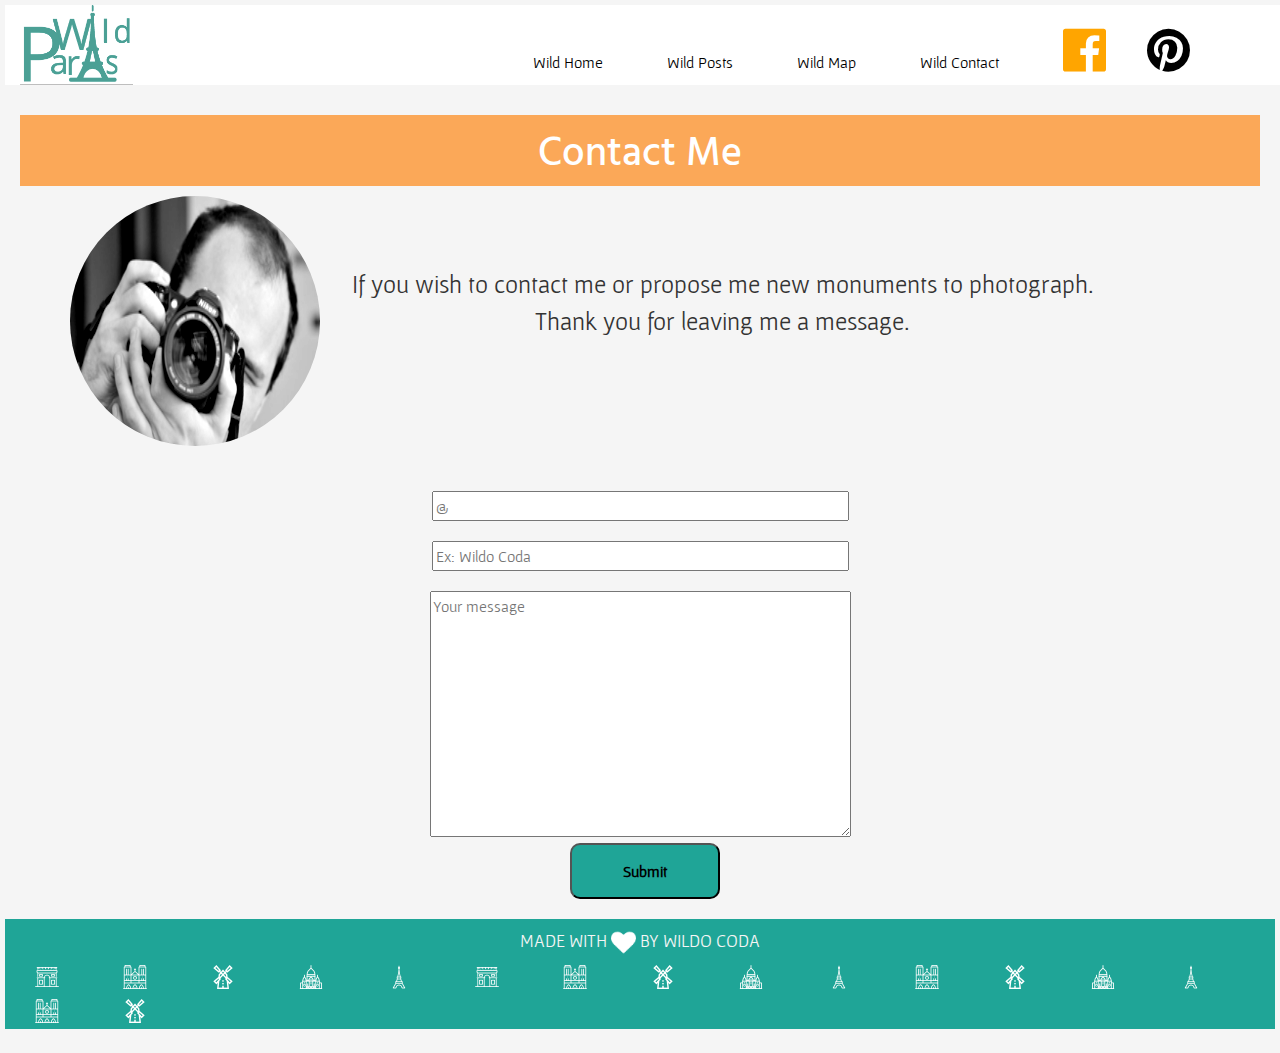
<file: contact.html>
<!DOCTYPE html>
<html lang="en">
  <head>
    <meta charset="utf-8" />

   <meta name="viewport" content="width=device-width, initial-scale=1">

   <meta http-equiv="x-ua-compatible" content="ie=edge">

   <meta name="description" content="">

   <meta name="author" content="">

   <link rel="icon" href="Img/png/favicon.png">

   <link rel="stylesheet" href="https://maxcdn.bootstrapcdn.com/bootstrap/3.3.7/css/bootstrap.min.css" integrity="sha384-BVYiiSIFeK1dGmJRAkycuHAHRg32OmUcww7on3RYdg4Va+PmSTsz/K68vbdEjh4u" crossorigin="anonymous">

   <link href="https://fonts.googleapis.com/css?family=Cagliostro|Gafata|Hind+Guntur:600" rel="stylesheet">

   <link href="https://maxcdn.bootstrapcdn.com/font-awesome/4.7.0/css/font-awesome.min.css" rel="stylesheet" integrity="sha384-wvfXpqpZZVQGK6TAh5PVlGOfQNHSoD2xbE+QkPxCAFlNEevoEH3Sl0sibVcOQVnN" crossorigin="anonymous">
    <link rel="stylesheet" type="text/css" href="contact.css" />
    <title>Projet Wildo Coda</title>
  </head>


  <body>
<div class="container-fluid">


  <header class="row">



         <img class="logo col-xs-2" src="Img/png/logo123.png" alt="logo wildo" >



<button class="burger"><i class="fa fa-bars" aria-hidden="true"></i></button>

<div class="menu">

<button class="close">x</button>

<a href="index.html">Wild Home</a>

<a href="articles.html">Wild Posts</a>

<a href="carte.html">Wild Map</a>

<a href="contact.html">Wild Contact</a>

</div>



		<nav class="col-xs-offset-3 col-xs-7" >



			<ul class="list-inline">

				<li class="line-inline-item"><a href="index.html">Wild Home</a></li>

				<li class="line-inline-item"><a href="articles.html">Wild Posts</a></li>

				<li class="line-inline-item"><a href="carte.html">Wild Map</a></li>

				<li class="line-inline-item"><a href="contact.html">Wild Contact</a></li>

				<li class="sidebar line-inline-item"> <a href="http://www.facebook.com"><i class="fa fa-facebook-official i2" aria-hidden="true"></i></a></li>

				<li class="sidebar line-inline-item"> <a href="http://www.pinterest.com"><i class="fa fa-pinterest" aria-hidden="true"></i></a>					</li>

</ul>

</nav>



</header>


<section class="container-section">
  <h1 class="fond">Contact Me</h1>
  <div class="row">
  	<p class="col-xs-2"><a><img src="img/photographe.jpg" width="200" height="auto" alt="photo" class="image"></a></p>
  	<p class="texte col-xs-10">If you wish to contact me or propose me new monuments to photograph.</br> Thank you for leaving me a message.</p>
  </div>
</section>

<section class="position">
  	<form method="post" action="blog">
   		<input type="email" name="email" placeholder="@" size="50" maxlength="30">
   		<input type=text name="Nom et prénom" placeholder="Ex: Wildo Coda" size="50" maxlength="20">
   		<textarea name="message" placeholder="Your message" rows="10" cols="50"></textarea>
    </form>
   		<button>Submit</button>
  </section>

  <footer>
         <div class="row">
            <ul class="col-xs-12">
            	<li>MADE WITH <img src="png/hearticon.png" alt="heart" width="25px" height="25px" /> BY WILDO CODA</li>
            </ul>
         </div>

         <img class="ico1" src="png/arcicon1.png" alt="Icon Arc of Triumph">
         <img class="ico1" src="png/notreicon1.png" alt="Icon Notre-Dame">
         <img class="ico1" src="png/parisicon1.png" alt="Icon Paris">
         <img class="ico1" src="png/sacreicon1.png" alt="Icon Sacre-Coeur">
         <img class="ico1" src="png/touricon1.png" alt="Icon Tour Eiffel">
         <img class="ico1" src="png/arcicon1.png" alt="Icon Arc of Triumph">
         <img class="ico1" src="png/notreicon1.png" alt="Icon Notre-Dame">
         <img class="ico1" src="png/parisicon1.png" alt="Icon Paris">
         <img class="ico1" src="png/sacreicon1.png" alt="Icon Sacre-Coeur">
         <img class="ico1" src="png/touricon1.png" alt="Icon Tour Eiffel">
         <img class="ico1" src="png/notreicon1.png" alt="Icon Notre-Dame">
         <img class="ico1" src="png/parisicon1.png" alt="Icon Paris">
         <img class="ico1" src="png/sacreicon1.png" alt="Icon Sacre-Coeur">
         <img class="ico1" src="png/touricon1.png" alt="Icon Tour Eiffel">
         <img class="ico1" src="png/notreicon1.png" alt="Icon Notre-Dame">
         <img class="ico1" src="png/parisicon1.png" alt="Icon Paris">



         <p class="credit">Icons made by Plainicon from www.flaticon.com is licensed by "Creative Commons BY 3.0"</p>


      </footer>

</div>
<script src="https://ajax.googleapis.com/ajax/libs/jquery/3.2.1/jquery.min.js"></script>
  </body>

<script>
$('.burger, .close').on('click',function(){
$('.menu').toggleClass('open');
}); 

</script>
</html>
</file>
<file: style.css>
body {
   /* margins */
   margin: 0;
   /* colors */
   background-color: #f5f5f5;
   /* white smoke */
   font-size: 16px;
   line-height: 24px;
   /*vert wcs : #1FA597
   orange wcs : #FBA858*/
   /* fonts */
   font-family: 'Gafata', sans-serif;
}

h4 {
   font-family: 'Hind Guntur', sans-serif;
   font-size: 18px;
   line-height: 25px;
}

h2 {
   font-family: 'Hind Guntur', sans-serif;
   font-size: 28px;
   line-height: 35px;
}

header {
position: fixed;
width: 100%;
z-index: 1;
background-color: white;
}

header nav ul li {
padding-top: 20px;
margin-left: 50px;
}
header nav ul li a {
color: black;
cursor: pointer;
}

.logo{
max-width:250px;
max-height:80px;
width: auto;
height: auto;
}


a:hover {
text-decoration: none;
color: #1FA597;
font-size: 20px;
font-weight: bolder;
}

header .burguer {
display: none;
}

header button{
display: none;
}





.menu {
margin-top: 70px;
background : grey;
height: 10vh;
position : fixed;
width: 200px;
right: -200px;
transition: right .5s ease;
}


.menu.open {
text-align: center;
top: 20px;
left: 0; 
background-color: white;
height: 130px;
border-radius:10px;
}

.sidebar {
width: 30px;
height: auto;
}

.sidebar i {
font-size: 50px;
}

.i1 {
color: #1FA597;
}

.i2 {
color: orange;
}


@media screen and (max-width: 960px) {
header{
height: 100px;
}
header .burguer {
display:block;
}

header button {
display: block;
margin: 50px;
}

header nav ul li a {
display: none;
}

}


/* le cadre avec les 4 images */

#cadre {
   margin-top: 70px;
   width: 100%;
}

.cadre_image p {
   color: rgba(255, 255, 255, 1);
   background: black;
   background: linear-gradient(bottom, rgba(0, 0, 0, 1), rgba(0, 0, 0, .4));
   background: -webkit-linear-gradient(bottom, rgba(0, 0, 0, 1), rgba(0, 0, 0, .4));
   background: -moz-linear-gradient(bottom, rgba(0, 0, 0, 1), rgba(0, 0, 0, .4));
   padding: 15px;
   line-height: 23px;
   font-size: 23px;
   text-align: justify;
   position: absolute;
   bottom: 0;
   margin: 0;
   height: 60px;
   transition: height .5s;
   -webkit-transition: height .5s;
   -moz-transition: height .5s;
   cursor: pointer;
}

.cadre_image p:hover {
   color: black;
   background: rgb(245, 245, 245);
   background: linear-gradient(bottom, rgba(245, 245, 245, 1), rgba(245, 245, 245, .4));
   background: -webkit-linear-gradient(bottom, rgba(245, 245, 245, 1), rgba(245, 245, 245, .4));
   background: -moz-linear-gradient(bottom, rgba(245, 245, 245, 1), rgba(245, 245, 245, .4));
}

.cadre_image small {
   opacity: 0;
   font-size: 13px;
}

.cadre_image.show-description small {
   opacity: 1;
}

.show-description p {
   height: 170px;
}

#up_left {
   background-image: url("img/toureiffel3.jpg");
   background-position: center;
   width: 50%;
   height: 400px;
   padding: 0;
}

#up_left:hover {
   background: url("img/toureiffel4.jpg");
}

#up_right {
   background-image: url(img/dame3.jpg);
   background-position: top;
   width: 50%;
   height: 400px;
   padding: 0;
}

#up_right:hover {
   background-image: url("img/dame1.jpg");
   background-position: top;
}

#down_left {
   background-image: url(img/montmartre1.jpg);
   background-position: center;
   width: 50%;
   height: 400px;
   padding: 0;
}

#down_left:hover {
   background-image: url("img/montmartre3.jpg");
}

#down_right {
   background-image: url(img/pont4.jpg);
   background-position: center;
   width: 50%;
   height: 400px;
   padding: 0;
}

#down_right:hover {
   background-image: url("img/pont5.jpg");
}


/* description du photographe */

#description {
   height: 230px;
   background-color: #FBA858;
   margin-top: 10px;
   color: white;
   margin: -15px;
   padding: -15px;
}

#description p {
   text-align: justify;
   width: 85%;
   padding-left: 15px;
   padding-right: 15px;
   padding-bottom: 20px;
}


/* les avant-derniers articles */

#last_post_container {
   height: 350px;
   margin-top: 60px;
}

#last_post_container h2,
h4 {
   color: #4A4A4A;
}

.last_post {
   display: flex;
}

.last_post_img {
   flex: 1;
}

.last_post_text {
   flex: 2;
}

.last_post_img img {
   box-shadow: 0 8px 18px #616161;
}

h4 {
   padding-left: 25px;
}

.text {
   color: #1FA597;
   padding-left: 20px;
   padding-right: 20px;
   padding-bottom: 15px;
}

.last_post_text button {
   display: block;
   border-radius: 5px;
   background-color: #FBA858;
   width: 30%;
   margin-left: 80px;
   font-weight: bold;
}

.last_post_text button a {
   color: white;
}

.last_post_text button:hover {
   background-color: #f5f5f5;
   border-color: #1FA597;
}

.last_post_text button:hover a {
   color: #1FA597;
   text-decoration: none;
}


/* footer */

footer {
   height: 140px;
   background-color: #1FA597;
   color: #f5f5f5;
   font-family: 'Gafata', sans-serif;
   margin-left: -15px;
   margin-right: -15px;
}

footer div ul li {
   padding-top: 10px;
   text-align: center;
   font-size: 18px;
}

.credit {
   font-size: 10px;
   line-height: 10px;
   padding-top: 10px;
   margin-left: 20px;
}

.ico1 {
   margin-left: 20px;
   margin-right: 20px;
   padding: 10px;
   padding-top: 0;
   display: inline;
   text-align: center;
}


@media(max-width:767px){
   
   #up_left, #up_right, #down_left, #down_right {
      width: 100%;
      height: 200px;
   }
   .cadre_image small{
      font-size: 12px;
   }
   .cadre_image p {
      font-size: 18px;
   }
   #description {
      height: 360px;
      font-size: small;
   }
   .last_post {
      display: block;
      width: 100%;
   }
   .last_post_text {
      margin-bottom: 20px;
   }
   .last_post_img img {
      margin-left: 80px;
   }
   h4 {
      margin-top: 25px;
   }
   footer {
      margin-top: 650px;
      height: 220px;
   }
}


@media(min-width:768px)and (max-width: 1024px){

   .cadre_image small{
      font-size: 13px;
   }
   .cadre_image p {
      font-size: 19px;
   }
   #description {
      height: 360px;
      font-size: large;
   }
   .last_post {
      display: block;
      width: 100%;
   }
   .last_post_text {
      margin-bottom: 20px;
   }
   .last_post_img img {
      margin-left: 80px;
   }
   h4 {
   margin-top: 25px;
   }
   footer {
      margin-top: 550px;
      height: 150px;
   }
}


@media(min-width:1200px){
   #up_left, #up_right, #down_left, #down_right{
      background-size: cover;
   }
   #last_post_container {
      margin-left: 55px;
   }
   .cadre_image p{
      padding-left: 30px;
   }
}
</file>
<file: articles.css>
body {
  /* margins */
  margin: 0px;

  /* colors */
  background-color: #f5f5f5; /* white smoke */
  font-size: 16px;
  line-height: 24px;
  color: #252525;
  /* vert wcs : #1FA597
  orange wcs : #FBA858
  */

  /* fonts */
  font-family: 'Gafata', sans-serif;
  font-weight: normal;
  font-variant: normal;
}

/* header */
header {
position: fixed;
width: 100%;
z-index: 10;
background-color: white;
}

header nav ul li {
padding-top: 20px;
margin-left: 50px;
}
header nav ul li a {
color: black;
cursor: pointer;
}

.logo{
max-width:250px;
max-height:80px;
width: auto;
height: auto;
}


a:hover {
text-decoration: none;
color: #1FA597;
font-size: 20px;
font-weight: bolder;
}

header .burguer {
display: none;
}

header button{
display: none;
}





.menu {
margin-top: 70px;
background : grey;
height: 10vh;
position : fixed;
width: 200px;
right: -200px;
transition: right .5s ease;
}


.menu.open {
text-align: center;
top: 20px;
left: 0; 
background-color: white;
height: 130px;
border-radius:10px;
}

.sidebar {
width: 30px;
height: auto;
}

.sidebar i {
font-size: 50px;
}

.i1 {
color: #1FA597;
}

.i2 {
color: orange;
}


@media screen and (max-width: 960px) {
header{
height: 100px;
}
header .burguer {
display:block;
}

header button {
display: block;
margin: 50px;
}

header nav ul li a {
display: none;
}

}

/* footer */
footer {
  height: 110px;
  background-color: #1FA597;
  color: #f5f5f5;
  font-family: 'Gafata', sans-serif;
  margin-left: -15px;
  margin-right: -15px;

}

footer div ul li {
  padding-top: 10px;
  text-align: center;
  font-size: 18px;
}

.credit {
  font-size: 10px;
  line-height: 10px;
  padding-top: 10px;
  margin-left: 20px;
}


.ico1 {
  margin-left: 20px;
  margin-right: 20px;
  padding: 10px;
  padding-top: 0;
  display: inline;
  text-align: center;
}

/* body */
h1 {
  font-family: 'Hind Guntur', sans-serif;
  font-size: 40px;
  line-height: 56px;
  text-align: center;
}

h2 {
  font-family: 'Hind Guntur', sans-serif;
  font-size: 28px;
  line-height: 39px;
}

.articles-title {
  background-color: #FBA858;
  margin-top: 10px;
  padding-top: 10px;
  padding-bottom: 1px;
}

.articles-title > h1 {
  color: white;
}

.articles-title > p {
  text-align: center;
  color: white;
  font-size: 26px;
  margin-bottom: 50px;
}

.container-header {
  position: fixed;
  width: 100%;
}

.container-section {
  width: 80%;
  margin-left: 10%;
  margin-right: 10%;
  text-align: center;
}

.container-section-articles {
  /* pour les articles, utilisable dans les autres pages ? */
  display: flex;
  justify-content: center;
  align-items: flex-start;
  flex-direction: row;
  flex-wrap: wrap;
}

/* menu articles */
.liste {
  margin-left: -15px;
  margin-right: -15px;
  background-color: white;
  color: black;
  font-family: 'Gafata', sans-serif;
  padding: 20px;
  list-style: none;
  font-size: 18px;
  line-height: 40px;
  text-align: center;
}

.liste li::before {
  content: "♦";
  color: #1FA597;
  width: 1em;
}

.footer {
  /* colors */
  background-color: #35383A; /* dark grey */
  color: #f5f5f5; /* white smoke */
  /* font */
  font-family: 'Cagliostro', sans-serif;
}

.spacer-top {
  height: 80px;
}


/* one line with two articles (total two pictures two texts)*/
.container-row {
  /*
  background-color: red;
  */
  height: auto;
  display: flex;
  flex-flow: row wrap;
  justify-content: center;
  align-items: flex-start;
  align-content: space-around;
}

/* one picture one block of text */
.container-article {
  /*
  background-color: #35383A;*/ /* dark grey */

  height: auto;
  margin-bottom: 40px;

  display: flex;
  flex-flow: row wrap;
  justify-content: center;
  align-items: flex-start;
  /*  align-content: space-around;
*/}



/* carousel */
.carousel-date {
  color: #FBA858;
/*
  background-color: rgba(255,255,255,0.6);
*/
  background-color: rgba(0,0,0,0.5);
  position: absolute;
  left: 0px;
  top: 0px;
  z-index: 3;
  padding-left: 5px;
  padding-top: 3px;
  padding-right: 5px;
  padding-bottom: 4px;
  margin-left: 0px;
  margin-bottom: 0px;

  border-bottom-right-radius: 5px;
}

.carousel {
  width: 300px;
  height: 200px;
  border-radius: 0px;
  border-color: #1FA597;
  border-width: 1px;
  border-style: solid;
}

/* bootstrap carousel class*/
.carousel-indicators {
  bottom:-10px;
}

.img-carousel {
  width: 300px;
  height: auto;
  clip-path: polygon(0px 0px, 300px 0px, 300px 200px, 0px 200px);
  min-width: 300px;
  min-height: 200px;
}

/* one block of text + a link to the map page */
.article_text {
  /*  width: 300px;
  flex-shrink: 1;
  flex-grow: 1.2;*/
  flex-basis: 1.2;
  height: 200px;
  max-width: 360px;
  padding-left: 20px;
  padding-right: 20px;

  overflow: auto;

  position: relative;

  /* borders */
  border-radius: 0px;
  border-color: #1FA597;
  border-top: 1px;
  border-bottom: 1px;
  border-left: 0px;
  border-right: 0px;
  border-style: solid;

  /* margins */
  margin-top: 20px;

  /*
  background-color: green;
  */
}

.article_text > h2 {
  padding-top: 8px;
}

.article_text > p {
  font-weight: normal;
  text-align: justify;
}

.showmap-button {
  background-color: #f5f5f5; /* white smoke */
  border-width: 1px;
  border-radius: 4px;
  border-color: #FBA858;

  /* position */
  padding: 3px;
  position: absolute;
  top: 0px;
  right: 10px;

  font-size: 14px;
}

.showmap-button:hover {
  font-size: 14px;
  background-color: white;
}



/* a banner after the first six articles */
.midbanner {
  width: 100%;
  margin-left: -250px;
  margin-right: -250px;
  background-color: #1FA597;
  margin-bottom: 40px;
  text-align: center;
  padding-top: 20px;
  padding-bottom: 20px;
}

.writerquote {
  font-family: cursive;
  font-style: italic;
  font-size: 22px;
  line-height: 30px;
  text-align: center;
  padding-bottom: 15px;
}

.author {
  font-family: 'Hind Guntur', sans-serif;
  font-size: 18px;
  line-height: 24px;
}



/* bootstrap next and previous buttons */
.glyphicon-chevron-left, .glyphicon-chevron-right {
  opacity: 0.3;
}

/* media queries to show or hide the spacers */
@media (min-width: 1736px) {
  .article-spacer {
    width: 50px;
    background-color: yellow;
  }
}

@media (min-width: 830px) {
  .carousel-spacer {
    width: 30px;
    background-color: blue;
  }
  .article_text {
    /* margins */
    margin-top: 0px;
    /* borders */
    border-radius: 5px;
    border-width: 1px;
    border-style: solid;
    border-color: #1FA597;
  }
}
</file>
<file: contact.css>
header {
position: fixed;
width: 100%;
z-index: 1;
background-color: white;
}

header nav ul li {
padding-top: 20px;
margin-left: 50px;
}
header nav ul li a {
color: black;
cursor: pointer;
}

.logo{
max-width:250px;
max-height:80px;
width: auto;
height: auto;
}


a:hover {
text-decoration: none;
color: #1FA597;
font-size: 20px;
font-weight: bolder;
}

header .burguer {
display: none;
}

header button{
display: none;
}





.menu {
margin-top: 70px;
background : grey;
height: 10vh;
position : fixed;
width: 200px;
right: -200px;
transition: right .5s ease;
}


.menu.open {
text-align: center;
top: 20px;
left: 0; 
background-color: white;
height: 130px;
border-radius:10px;
}

.sidebar {
width: 30px;
height: auto;
}

.sidebar i {
font-size: 50px;
}

.i1 {
color: #1FA597;
}

.i2 {
color: orange;
}


@media screen and (max-width: 960px) {
header{
height: 100px;
}
header .burguer {
display:block;
}

header button {
display: block;
margin: 50px;
}

header nav ul li a {
display: none;
}

}

body{
	/* margins */
	margin: 5px;

	/* colors */
	background-color: #f5f5f5; /* white smoke */
	font-size: 16px;
	line-height: 24px;
	/* vert wcs : #1FA597
		 orange wcs : #FBA858
	*/

	/* fonts */
	font-family: 'Gafata', sans-serif;
	font-weight: normal;
	font-variant: normal;
}

h1 {
  font-family: 'Hind Guntur', sans-serif;
  font-size: 40px;
  line-height: 56px;
  text-align: center;
  margin-top: 110px;
}

.fond{
  background-color:#FBA858;
  color: white;
  padding-top: 15px;
}

.image{
  float: left;
  margin-left: 50px;
  -webkit-filter: contrast(150%);
  -moz-filter: contrast(150%);
  -o-filter: contrast(150%);
  -ms-filter: contrast(150%);
  filter: contrast(150%);
  -moz-border-radius:15px;
  -webkit-border-radius:15px;
  border-radius:15px;
/*image ronde*/
  overflow:hidden;
    border-radius:150px;
    width:250px;
    height:250px;
}

.texte{
  text-align: center;
  margin-left: 30px;
  margin-top: 70px;
  width: 75%;
  font-size: 25px;
  display: block;
  line-height: 37px;
}

.position{
  width: 500px;
  margin-top: 15px;
  text-align: center;
  margin-left: auto;
  margin-right: auto;
}

.position input, textarea{
  margin-top: 20px;
}

.position button{
  display:block;
  width:150px;
  line-height:50px;
  text-align:center;
  vertical-align:middle;
  background-color: #1FA597;
  border-radius: 10px;
  color: black;
  font-size-adjust: auto;
  font-weight: bold;
  margin-left: 180px;
  opacity: 1;
}

.position button:hover{
  background-color: #FBA858;
  color: white;
}

footer {
   height: 110px;
   background-color: #1FA597;
   color: #f5f5f5;
   font-family: 'Gafata', sans-serif;
   margin-left: -15px;
   margin-right: -15px;
   margin-top: 20px;

}

footer div ul li {
  padding-top: 10px;
  text-align: center;
  font-size: 18px;
}

.credit {
  font-size: 10px;
  line-height: 10px;
  padding-top: 10px;
  margin-left: 20px;
}


.ico1 {
  margin-left: 20px;
  margin-right: 20px;
  padding: 10px;
  padding-top: 0;
  display: inline;
  text-align: center;

}

@media all and (max-width: 1024px)
{
  .image
  {
    text-align: center;
    overflow:hidden;
    border-radius:150px;
    width:250px;
    height:250px
  }
  .texte{
    margin-top:250px;
    text-align: center;
  }
}
</file>
